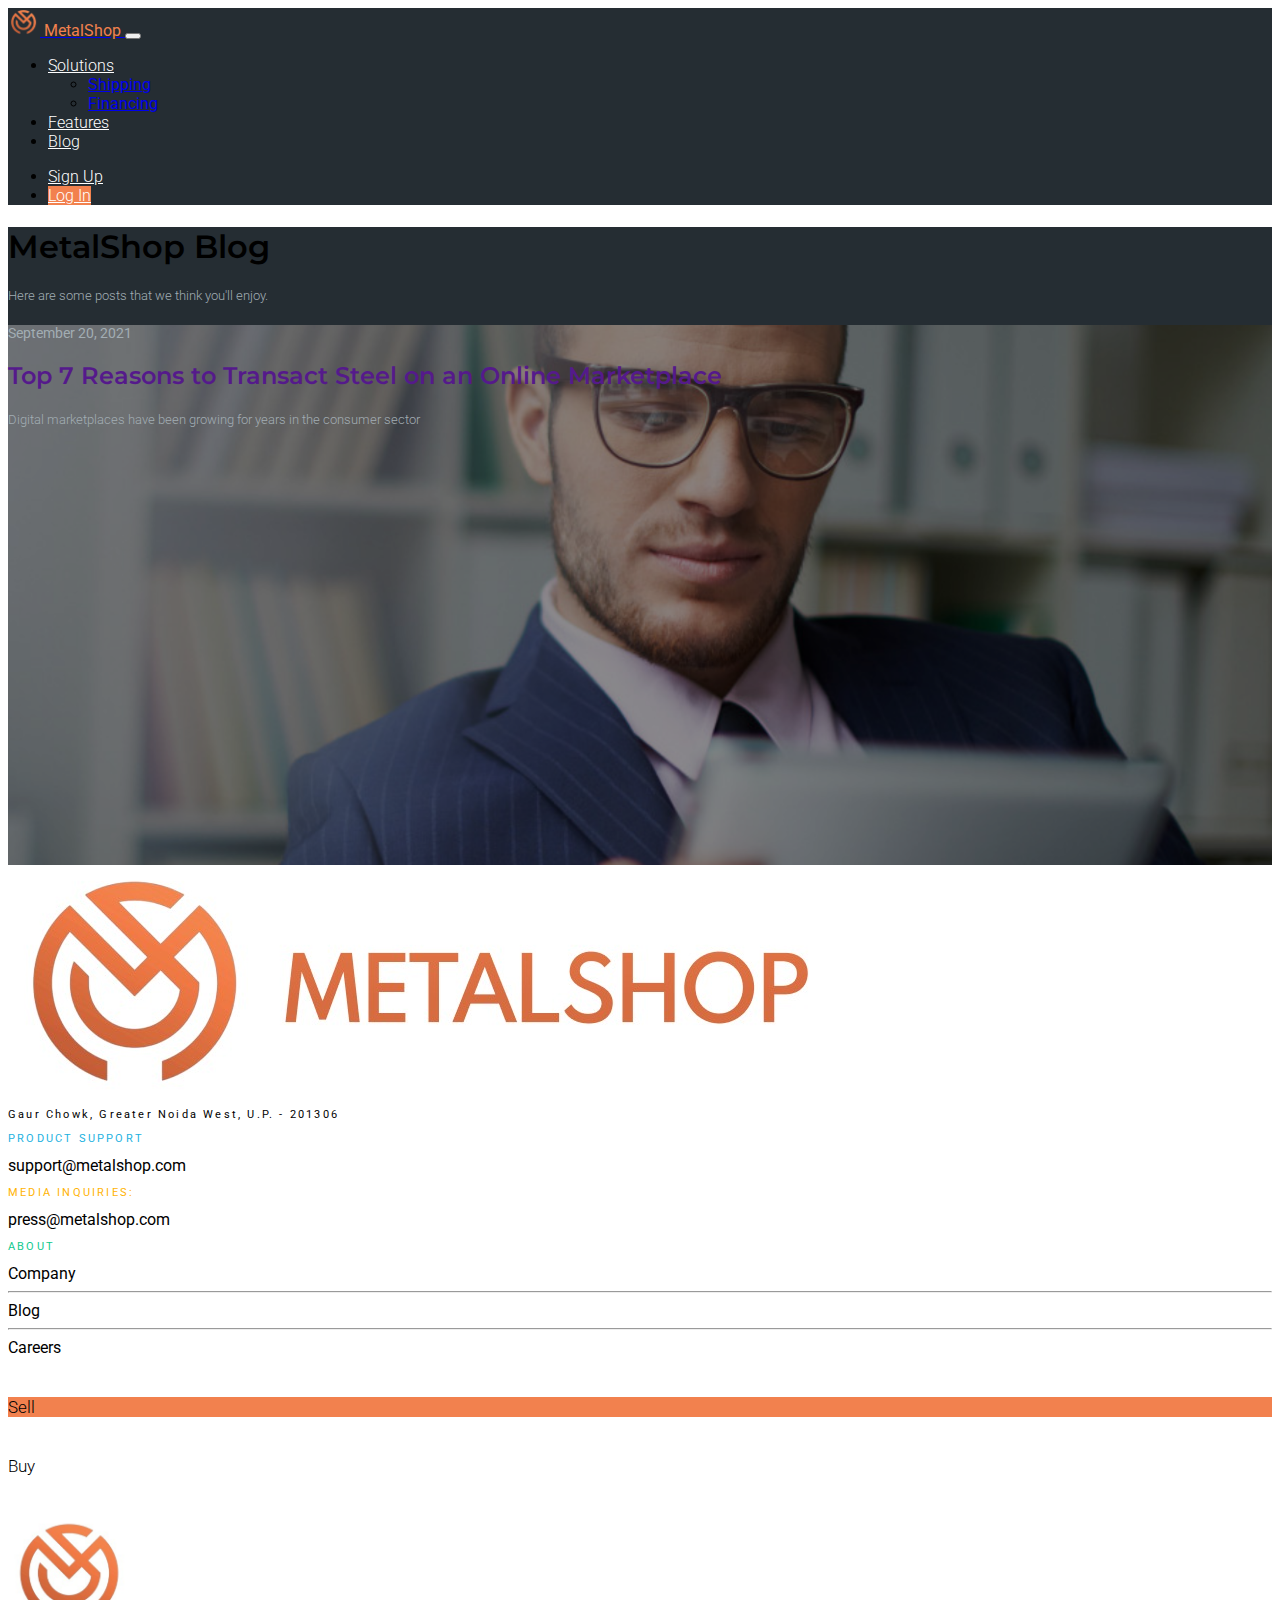
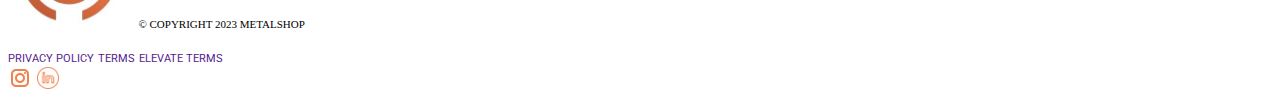
<file: blog.html>
<head>
    <meta charset="UTF-8">
    <meta http-equiv="X-UA-Compatible" content="IE=edge">
    <meta name="viewport" content="width=device-width, initial-scale=1.0">
    <title>MetalShop</title>
    <!-- FAVICON -->
    <link rel="shortcut icon" href="assets/favicon.png" sizes="96×96" type="image/png">
    <!-- CSS -->
    <link rel="stylesheet" href="style.css">
    <!-- BOOTSTRAP -->
    <link href="https://cdn.jsdelivr.net/npm/bootstrap@5.2.3/dist/css/bootstrap.min.css" rel="stylesheet" integrity="sha384-rbsA2VBKQhggwzxH7pPCaAqO46MgnOM80zW1RWuH61DGLwZJEdK2Kadq2F9CUG65" crossorigin="anonymous">
    <!-- GOOGLE FONTS  -->
    <link rel="preconnect" href="https://fonts.googleapis.com">
    <link rel="preconnect" href="https://fonts.gstatic.com" crossorigin>
    <link href="https://fonts.googleapis.com/css2?family=Montserrat:wght@100;200;300;400;500;600;700;800;900&family=Roboto:wght@100;300;400;500;700&display=swap" rel="stylesheet">
</head>

<body>
    <!--HOME_PAGE-->
    <div id="navbar" class="container-fluid px-lg-5 blog-nav">
        <nav class="navbar navbar-expand-lg mx-lg-5 mx-xl-5 pt-3">
            <div class="container-fluid">
                <a class="navbar-brand" href="index.html">
                    <!-- <img class="MetalShop" src="assets/company logo.jpeg" alt="company-logo"> -->
                    <img class="" src="assets/logo-removebg-preview.png" alt="">
                    <span>MetalShop</span>
                </a>
                <button class="navbar-toggler" type="button" data-bs-toggle="collapse" data-bs-target="#navbarSupportedContent" aria-controls="navbarSupportedContent" aria-expanded="false" aria-label="Toggle navigation">
            <span class="navbar-toggler-icon"></span>
          </button>
                <div class="collapse navbar-collapse" id="navbarSupportedContent">
                    <ul class="navbar-nav mx-auto mb-2 mb-lg-0 ml-auto">
                        <li class="nav-item dropdown align-self-center">
                            <a class="nav-link text-black" href="#" role="button" data-bs-toggle="dropdown" aria-expanded="false">Solutions<i class="px-2 fa-solid fa-angle-down"></i></a>
                            <ul class="dropdown-menu dropdown-menu-end dropdown-menu-start">
                                <li>
                                    <a class="dropdown-item text-black" href="shipping.html">Shipping</a>
                                </li>
                                <li>
                                    <a class="dropdown-item text-black" href="index.html">Financing</a>
                                </li>
                            </ul>
                        </li>
                        <li class="nav-item mx-2 align-self-center">
                            <a class="nav-link text-black" href="feature.html">Features</a>
                        </li>
                        <li class="nav-item mx-2 align-self-center">
                            <a class="nav-link text-black" href="blog.html">Blog</a>
                        </li>
                        <!-- <li class="nav-item mx-2 align-self-center">
                            <a class="nav-link text-black" href="servic.html">Marketplace</a>
                        </li> -->
                    </ul>
                    <ul class="navbar-nav mb-2 mb-lg-0">
                        <li class="nav-item signup">
                            <a class="nav-link text-black" href="index.html">Sign Up</a>
                        </li>
                        <li class="nav-item ms-2">
                            <a class="nav-link sell-btn btn px-3 text-white" href="index.html">Log In</a>
                        </li>
                    </ul>
                </div>
            </div>
        </nav>
    </div>
    <div class="blog-section pb-lg-5 pb-xl-5 pb-2">
        <div class="container text-center">
            <div class="py-lg-5 py-xl-5">
                <h1 class="text-white pt-5 pb-2">MetalShop Blog</h1>
                <h5 class="pb-lg-3 pb-4 pb-xl-3">Here are some posts that we think you'll enjoy.</h5>
            </div>
            <div class="card d-flex justify-content-end">
                <div class="">
                    <p>September 20, 2021</p>
                    <a href="">
                        <h2 class="text-white pb-3">Top 7 Reasons to Transact Steel on an Online Marketplace</h2>
                    </a>
                    <h5 class="pb-4">Digital marketplaces have been growing for years in the consumer sector</h5>
                </div>

            </div>
        </div>
    </div>
    <!-- FOOTER-SECTION -->
    <div class="container-fluid mt-4">
        <div class="row justify-content-center footer-section mb-5 mt-4">
            <div class="col-lg-3 text-center align-self-center align-items-center mt-3">
                <img class="w-50 mb-4" src="assets/company logo.jpeg" alt="">
                <p class="px-5">Gaur Chowk, Greater Noida West, U.P. - 201306</p>
            </div>
            <div class="col-lg-3 mt-3 text-center">
                <p class="footer-head">PRODUCT SUPPORT</p>
                <a class="" href="">support@metalshop.com</a>
                <p class="footer-head- mt-4">MEDIA INQUIRIES:</p>
                <a class="" href="">press@metalshop.com</a>
            </div>
            <div class="col-lg-3 mt-lg-3 mt-xl-3 mt-5 mb-3 footer-about">
                <p>ABOUT</p>
                <a href="">Company</a>
                <hr>
                <a href="">Blog</a>
                <hr>
                <a href="">Careers</a>
            </div>
            <div class="col-lg-3 mt-3 text-center">
                <a class="btn btn-padding footer-btn" href="">
                    <h6 class="mb-0  px-4 sell-btn btn text-white">Sell</h6>
                </a>
                <a class="btn btn-padding footer-btn" href="">
                    <h6 class="mb-0 px-4 btn btn-dark text-white">Buy</h6>
                </a>
            </div>
        </div>
    </div>

    <div class="container-fluid mb-2">
        <div class="row justify-content-center footer">
            <div class="col-lg-4 text-center">
                <img class="footer-logo" src="assets/logo.jpeg" alt="">
                <span>© COPYRIGHT 2023 METALSHOP</span>
                <p></p>
            </div>
            <div class="col-lg-4 text-center">
                <a href="">PRIVACY POLICY</a>
                <a class="px-2" href="">TERMS</a>
                <a href="">ELEVATE TERMS</a>
            </div>
            <div class="col-lg-4 text-center footer-icons">
                <a href=""><img src="assets/instagram.svg" alt="instagram-icon"></a>
                <a href=""><img class="linkedin" src="assets/linkedin.png" alt="linkedin-icon"></a>

            </div>
        </div>
    </div>
    <!-- APP.JS -->
    <script src="app.js "></script>
    <!-- BOOTSTRAP -->
    <script src="https://cdn.jsdelivr.net/npm/bootstrap@5.2.3/dist/js/bootstrap.bundle.min.js " integrity="sha384-kenU1KFdBIe4zVF0s0G1M5b4hcpxyD9F7jL+jjXkk+Q2h455rYXK/7HAuoJl+0I4 " crossorigin="anonymous "></script>
</body>

</html>
</file>
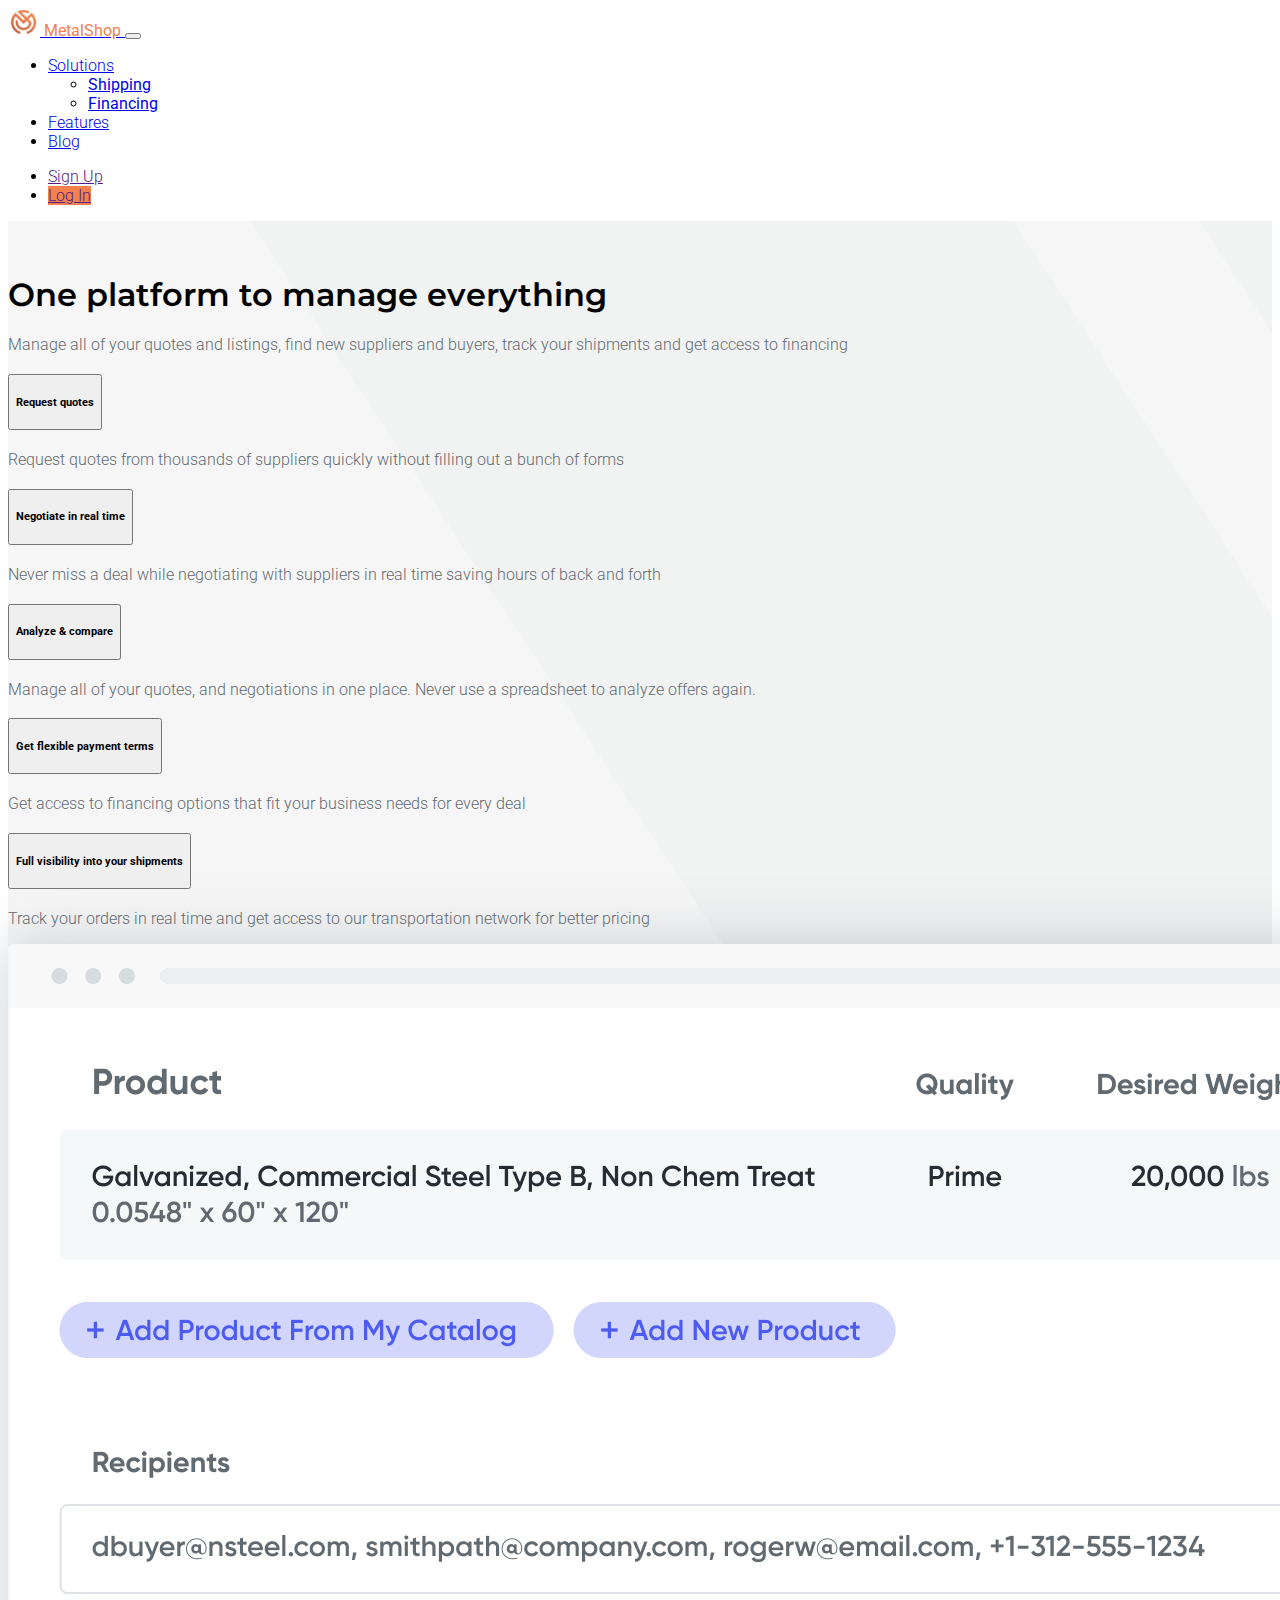
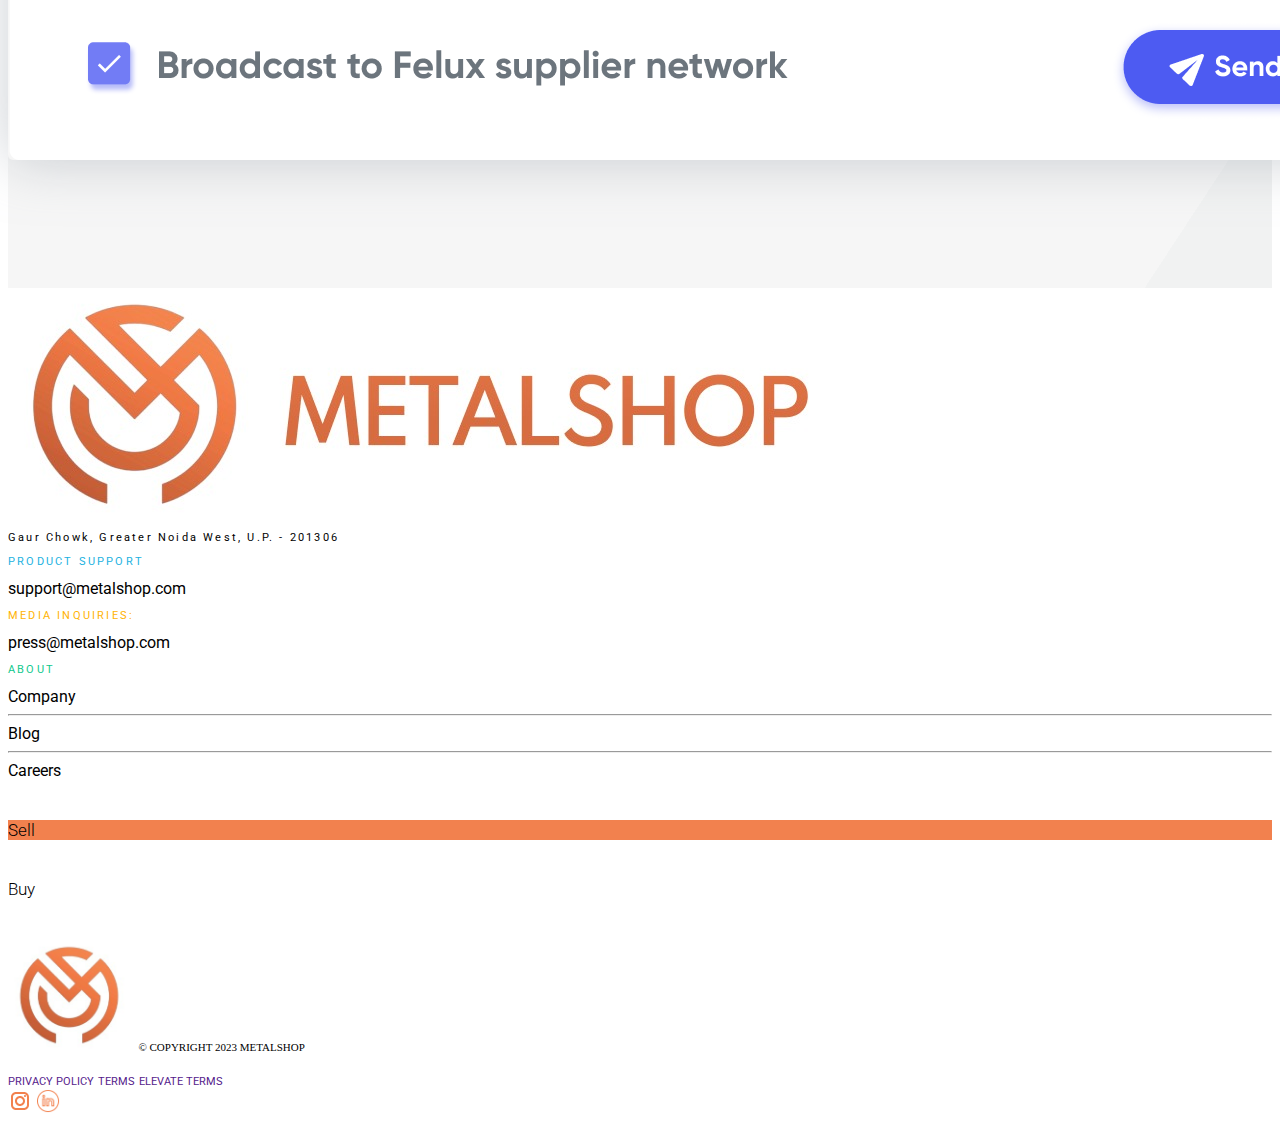
<file: features.html>
<head>
    <meta charset="UTF-8">
    <meta http-equiv="X-UA-Compatible" content="IE=edge">
    <meta name="viewport" content="width=device-width, initial-scale=1.0">
    <title>MetalShop</title>
    <!-- FAVICON -->
    <link rel="shortcut icon" href="assets/favicon.png" sizes="96×96" type="image/png">
    <!-- CSS -->
    <link rel="stylesheet" href="style.css">
    <!-- BOOTSTRAP -->
    <link href="https://cdn.jsdelivr.net/npm/bootstrap@5.2.3/dist/css/bootstrap.min.css" rel="stylesheet" integrity="sha384-rbsA2VBKQhggwzxH7pPCaAqO46MgnOM80zW1RWuH61DGLwZJEdK2Kadq2F9CUG65" crossorigin="anonymous">
    <!-- GOOGLE FONTS  -->
    <link rel="preconnect" href="https://fonts.googleapis.com">
    <link rel="preconnect" href="https://fonts.gstatic.com" crossorigin>
    <link href="https://fonts.googleapis.com/css2?family=Montserrat:wght@100;200;300;400;500;600;700;800;900&family=Roboto:wght@100;300;400;500;700&display=swap" rel="stylesheet">
</head>

<body>
    <!--HOME_PAGE-->
    <div id="navbar" class="container-fluid px-lg-5">
        <nav class="navbar navbar-expand-lg mx-lg-5 mx-xl-5 pt-3">
            <div class="container-fluid">
                <a class="navbar-brand" href="index.html">
                    <!-- <img class="MetalShop" src="assets/company logo.jpeg" alt="company-logo"> -->
                    <img class="" src="assets/logo.jpeg" alt="">
                    <span>MetalShop</span>
                </a>
                <button class="navbar-toggler" type="button" data-bs-toggle="collapse" data-bs-target="#navbarSupportedContent" aria-controls="navbarSupportedContent" aria-expanded="false" aria-label="Toggle navigation">
            <span class="navbar-toggler-icon"></span>
          </button>
                <div class="collapse navbar-collapse" id="navbarSupportedContent">
                    <ul class="navbar-nav mx-auto mb-2 mb-lg-0 ml-auto">
                        <li class="nav-item dropdown align-self-center">
                            <a class="nav-link text-black" href="#" role="button" data-bs-toggle="dropdown" aria-expanded="false">Solutions<i class="px-2 fa-solid fa-angle-down"></i></a>
                            <ul class="dropdown-menu dropdown-menu-end dropdown-menu-start">
                                <li>
                                    <a class="dropdown-item text-black" href="shipping.html">Shipping</a>
                                </li>
                                <li>
                                    <a class="dropdown-item text-black" href="index.html">Financing</a>
                                </li>
                            </ul>
                        </li>
                        <li class="nav-item mx-2 align-self-center">
                            <a class="nav-link text-black" href="features.html">Features</a>
                        </li>
                        <li class="nav-item mx-2 align-self-center">
                            <a class="nav-link text-black" href="blog.html">Blog</a>
                        </li>
                        <!-- <li class="nav-item mx-2 align-self-center">
                            <a class="nav-link text-black" href="service.html">Marketplace</a>
                        </li> -->
                    </ul>
                    <ul class="navbar-nav mb-2 mb-lg-0">
                        <li class="nav-item signup">
                            <a class="nav-link text-black" href="">Sign Up</a>
                        </li>
                        <li class="nav-item ms-2">
                            <a class="nav-link sell-btn btn px-3 text-white" href="">Log In</a>
                        </li>
                    </ul>
                </div>
            </div>
        </nav>
    </div>
    <!-- PLATFORM-SS-SECTION -->
    <section class="data-switch">
        <div class="container">
            <div class="data-switch-heading text-center row justify-content-center">
                <h1 class="mb-4">One platform to manage everything
                </h1>
                <p class="col-lg-7 col-xl-7">Manage all of your quotes and listings, find new suppliers and buyers, track your shipments and get access to financing</p>
            </div>
            <div class="row switcher justify-content-end mt-5">
                <div class="col-12 col-lg-4">
                    <div class="accordion" id="accordionExample">
                        <div class="accordion-item" onclick="one()">
                            <h2 class="accordion-header" id="headingOne">
                                <button class="accordion-button" type="button" data-bs-toggle="collapse" data-bs-target="#collapseOne" aria-expanded="true" aria-controls="collapseOne" onclick="myFunction()">
                          <h5>Request quotes</h5>
                        </button>
                            </h2>
                            <div id="collapseOne" class="accordion-collapse collapse show" aria-labelledby="headingOne" data-bs-parent="#accordionExample">
                                <div class="accordion-body">
                                    <p>Request quotes from thousands of suppliers quickly without filling out a bunch of forms</p>
                                </div>
                            </div>
                        </div>
                        <div class="accordion-item" onclick="two()">
                            <h2 class="accordion-header" id="headingTwo">
                                <button class="accordion-button collapsed" type="button" data-bs-toggle="collapse" data-bs-target="#collapseTwo" aria-expanded="false" aria-controls="collapseTwo">
                          <h5>Negotiate in real time</h5>
                        </button>
                            </h2>
                            <div id="collapseTwo" class="accordion-collapse collapse" aria-labelledby="headingTwo" data-bs-parent="#accordionExample">
                                <div class="accordion-body">
                                    <p>Never miss a deal while negotiating with suppliers in real time saving hours of back and forth</p>
                                </div>
                            </div>
                        </div>
                        <div class="accordion-item" onclick="three()">
                            <h2 class="accordion-header" id="headingThree">
                                <button class="accordion-button collapsed" type="button" data-bs-toggle="collapse" data-bs-target="#collapseThree" aria-expanded="false" aria-controls="collapseThree">
                         <h5>Analyze & compare</h5>
                        </button>
                            </h2>
                            <div id="collapseThree" class="accordion-collapse collapse" aria-labelledby="headingThree" data-bs-parent="#accordionExample">
                                <div class="accordion-body">
                                    <p>Manage all of your quotes, and negotiations in one place. Never use a spreadsheet to analyze offers again.</p>
                                </div>
                            </div>
                        </div>
                        <div class="accordion-item" onclick="four()">
                            <h2 class="accordion-header" id="headingFour">
                                <button class="accordion-button collapsed" type="button" data-bs-toggle="collapse" data-bs-target="#collapseFour" aria-expanded="false" aria-controls="collapseFour">
                         <h5>Get flexible payment terms</h5>
                        </button>
                            </h2>
                            <div id="collapseFour" class="accordion-collapse collapse" aria-labelledby="headingFour" data-bs-parent="#accordionExample">
                                <div class="accordion-body">
                                    <p>Get access to financing options that fit your business needs for every deal</p>
                                </div>
                            </div>
                        </div>
                        <div class="accordion-item" onclick="five()">
                            <h2 class="accordion-header" id="headingFive">
                                <button class="accordion-button collapsed" type="button" data-bs-toggle="collapse" data-bs-target="#collapseFive" aria-expanded="false" aria-controls="collapseFive">
                         <h5>Full visibility into your shipments</h5>
                        </button>
                            </h2>
                            <div id="collapseFive" class="accordion-collapse collapse" aria-labelledby="headingFive" data-bs-parent="#accordionExample">
                                <div class="accordion-body">
                                    <p>Track your orders in real time and get access to our transportation network for better pricing</p>
                                </div>
                            </div>
                        </div>
                    </div>
                </div>
                <div class="col-12 col-lg-8">
                    <div class="col-img">
                        <img id="feature-image" class="w-100" src="assets/feature-one.png" alt="">
                    </div>
                </div>
            </div>
        </div>
    </section>
    <!-- FOOTER-SECTION -->
    <div class="container-fluid mt-4">
        <div class="row justify-content-center footer-section mb-5 mt-4">
            <div class="col-lg-3 text-center align-self-center align-items-center mt-3">
                <img class="w-50 mb-4" src="assets/company logo.jpeg" alt="">
                <p class="px-5">Gaur Chowk, Greater Noida West, U.P. - 201306</p>
            </div>
            <div class="col-lg-3 mt-3 text-center">
                <p class="footer-head">PRODUCT SUPPORT</p>
                <a class="" href="">support@metalshop.com</a>
                <p class="footer-head- mt-4">MEDIA INQUIRIES:</p>
                <a class="" href="">press@metalshop.com</a>
            </div>
            <div class="col-lg-3 mt-lg-3 mt-xl-3 mt-5 mb-3 footer-about">
                <p>ABOUT</p>
                <a href="">Company</a>
                <hr>
                <a href="">Blog</a>
                <hr>
                <a href="">Careers</a>
            </div>
            <div class="col-lg-3 mt-3 text-center">
                <a class="btn btn-padding footer-btn" href="">
                    <h6 class="mb-0  px-4 sell-btn btn text-white">Sell</h6>
                </a>
                <a class="btn btn-padding footer-btn" href="">
                    <h6 class="mb-0 px-4 btn btn-dark text-white">Buy</h6>
                </a>
            </div>
        </div>
    </div>

    <div class="container-fluid mb-2">
        <div class="row justify-content-center footer">
            <div class="col-lg-4 text-center">
                <img class="footer-logo" src="assets/logo.jpeg" alt="">
                <span>© COPYRIGHT 2023 METALSHOP</span>
                <p></p>
            </div>
            <div class="col-lg-4 text-center">
                <a href="">PRIVACY POLICY</a>
                <a class="px-2" href="">TERMS</a>
                <a href="">ELEVATE TERMS</a>
            </div>
            <div class="col-lg-4 text-center footer-icons">
                <a href=""><img src="assets/instagram.svg" alt="instagram-icon"></a>
                <a href=""><img class="linkedin" src="assets/linkedin.png" alt="linkedin-icon"></a>

            </div>
        </div>
    </div>
    <!-- APP.JS -->
    <script src="app.js "></script>
    <!-- BOOTSTRAP -->
    <script src="https://cdn.jsdelivr.net/npm/bootstrap@5.2.3/dist/js/bootstrap.bundle.min.js " integrity="sha384-kenU1KFdBIe4zVF0s0G1M5b4hcpxyD9F7jL+jjXkk+Q2h455rYXK/7HAuoJl+0I4 " crossorigin="anonymous "></script>
</body>

</html>
</file>
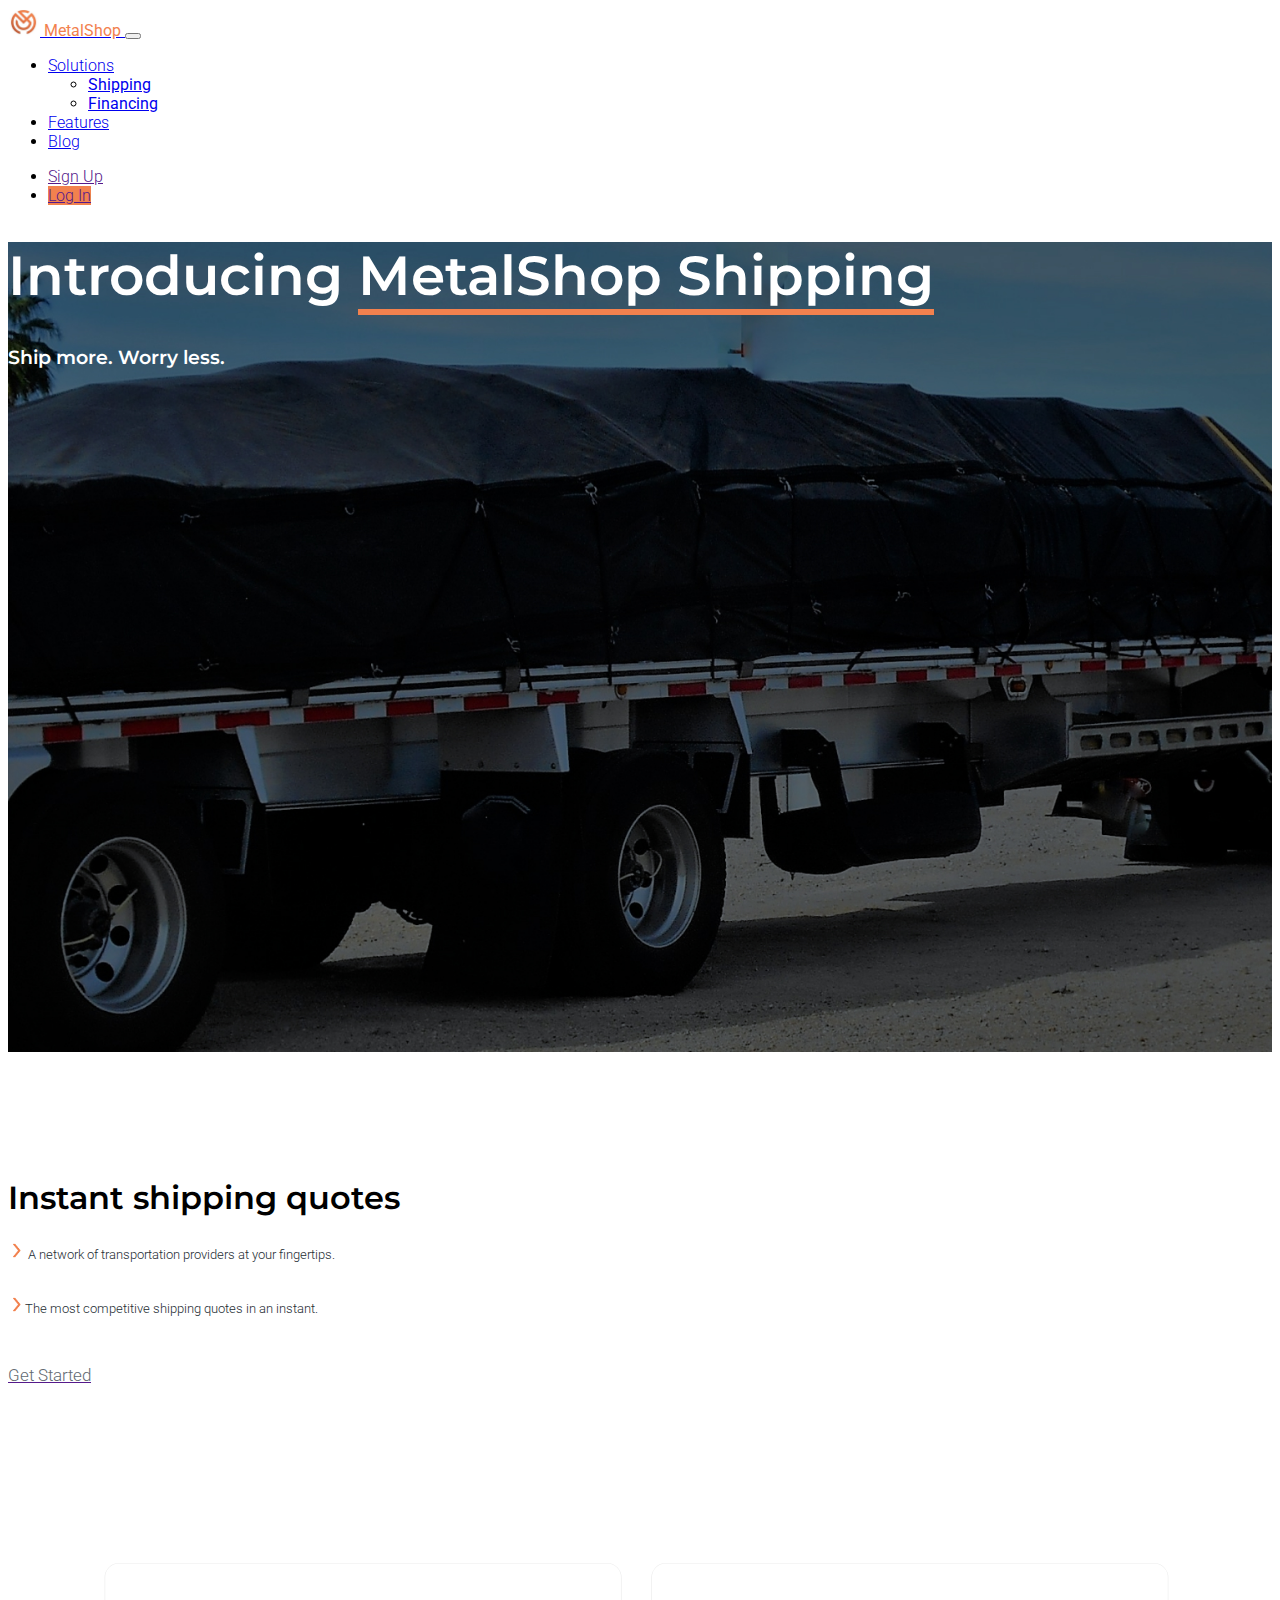
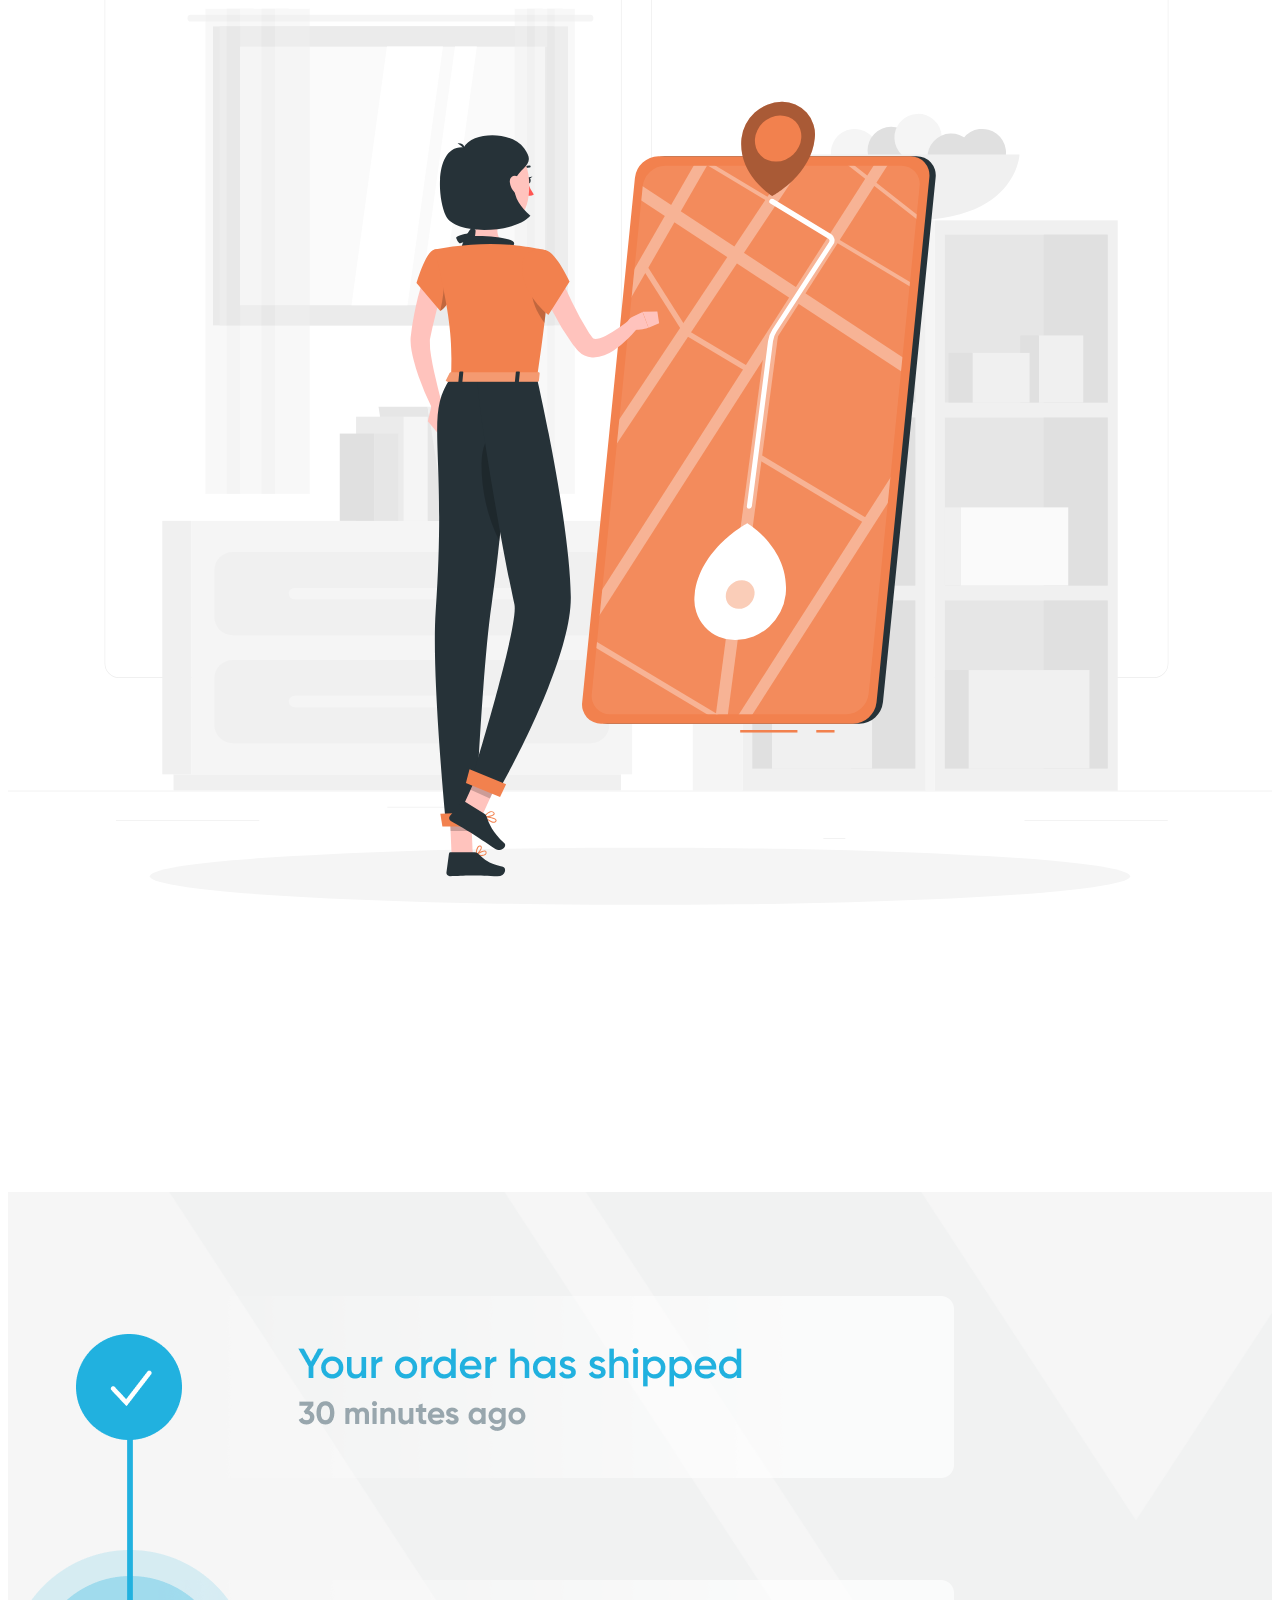
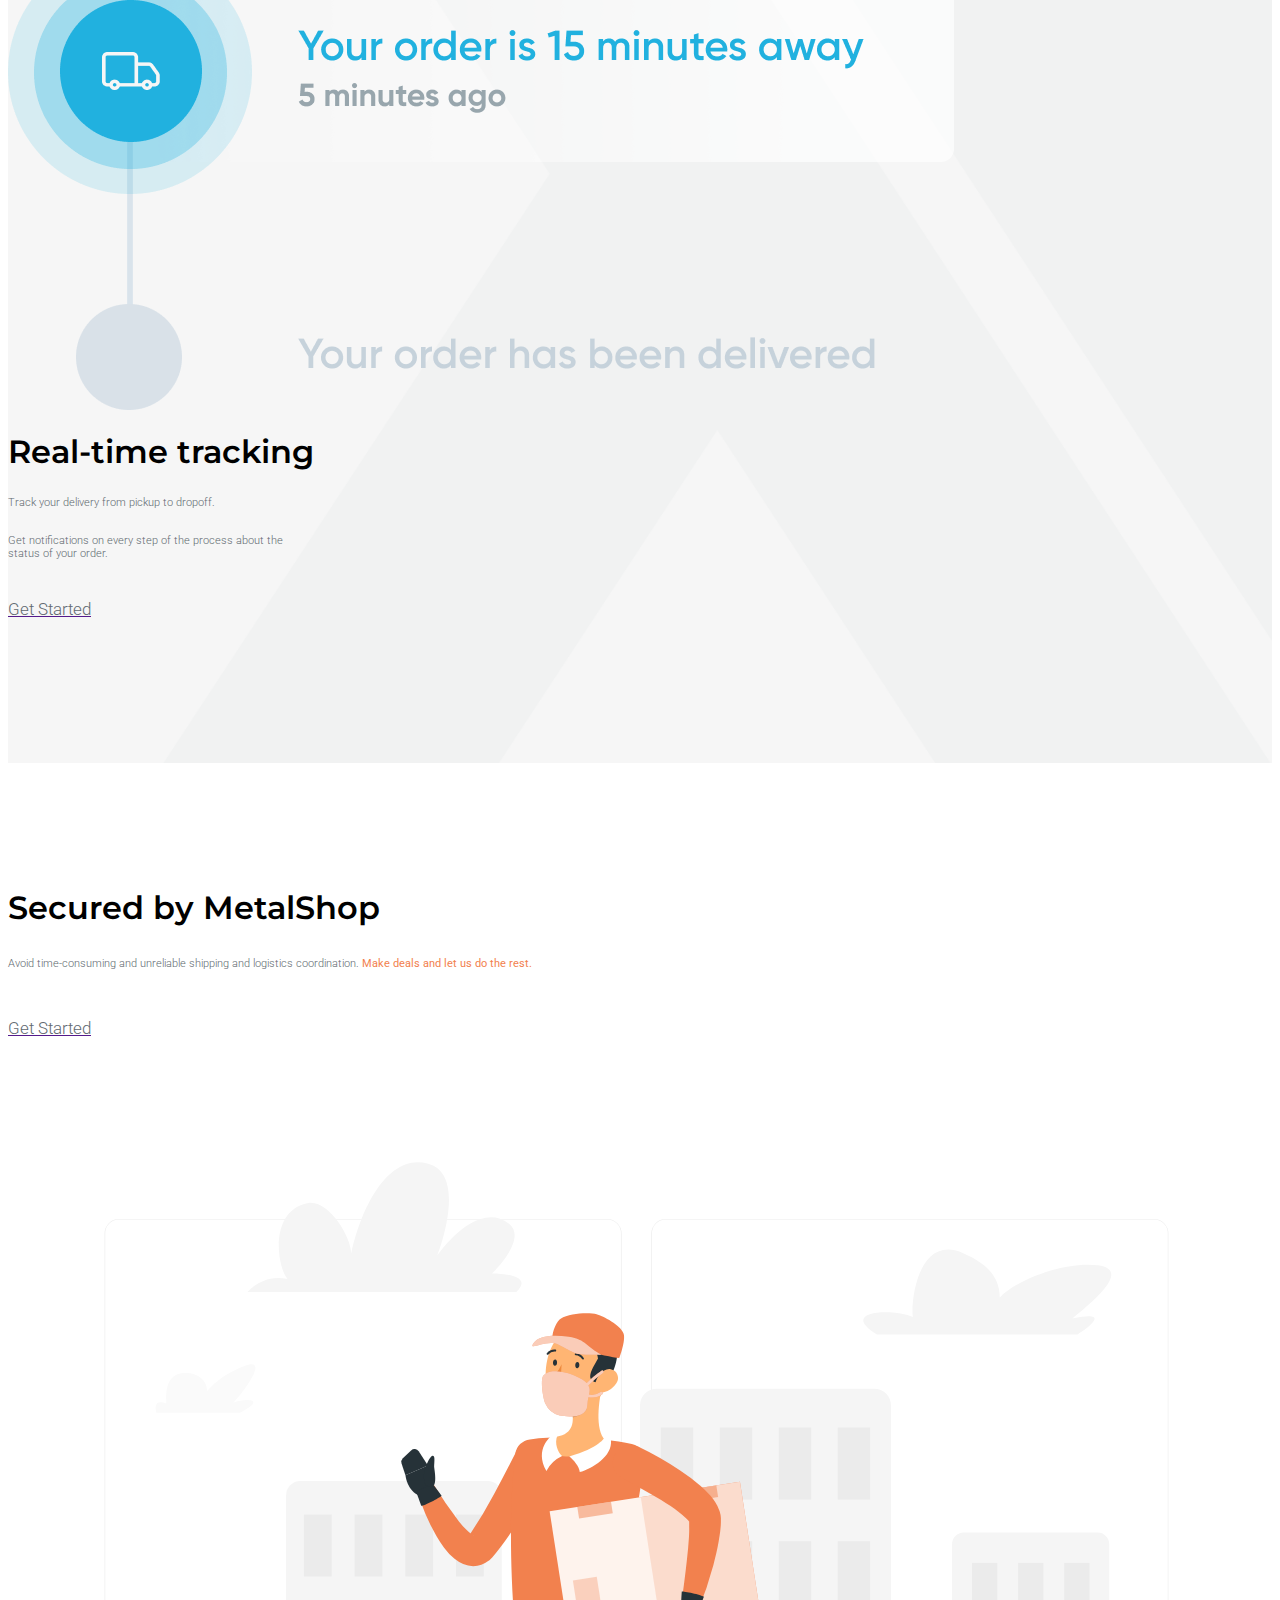
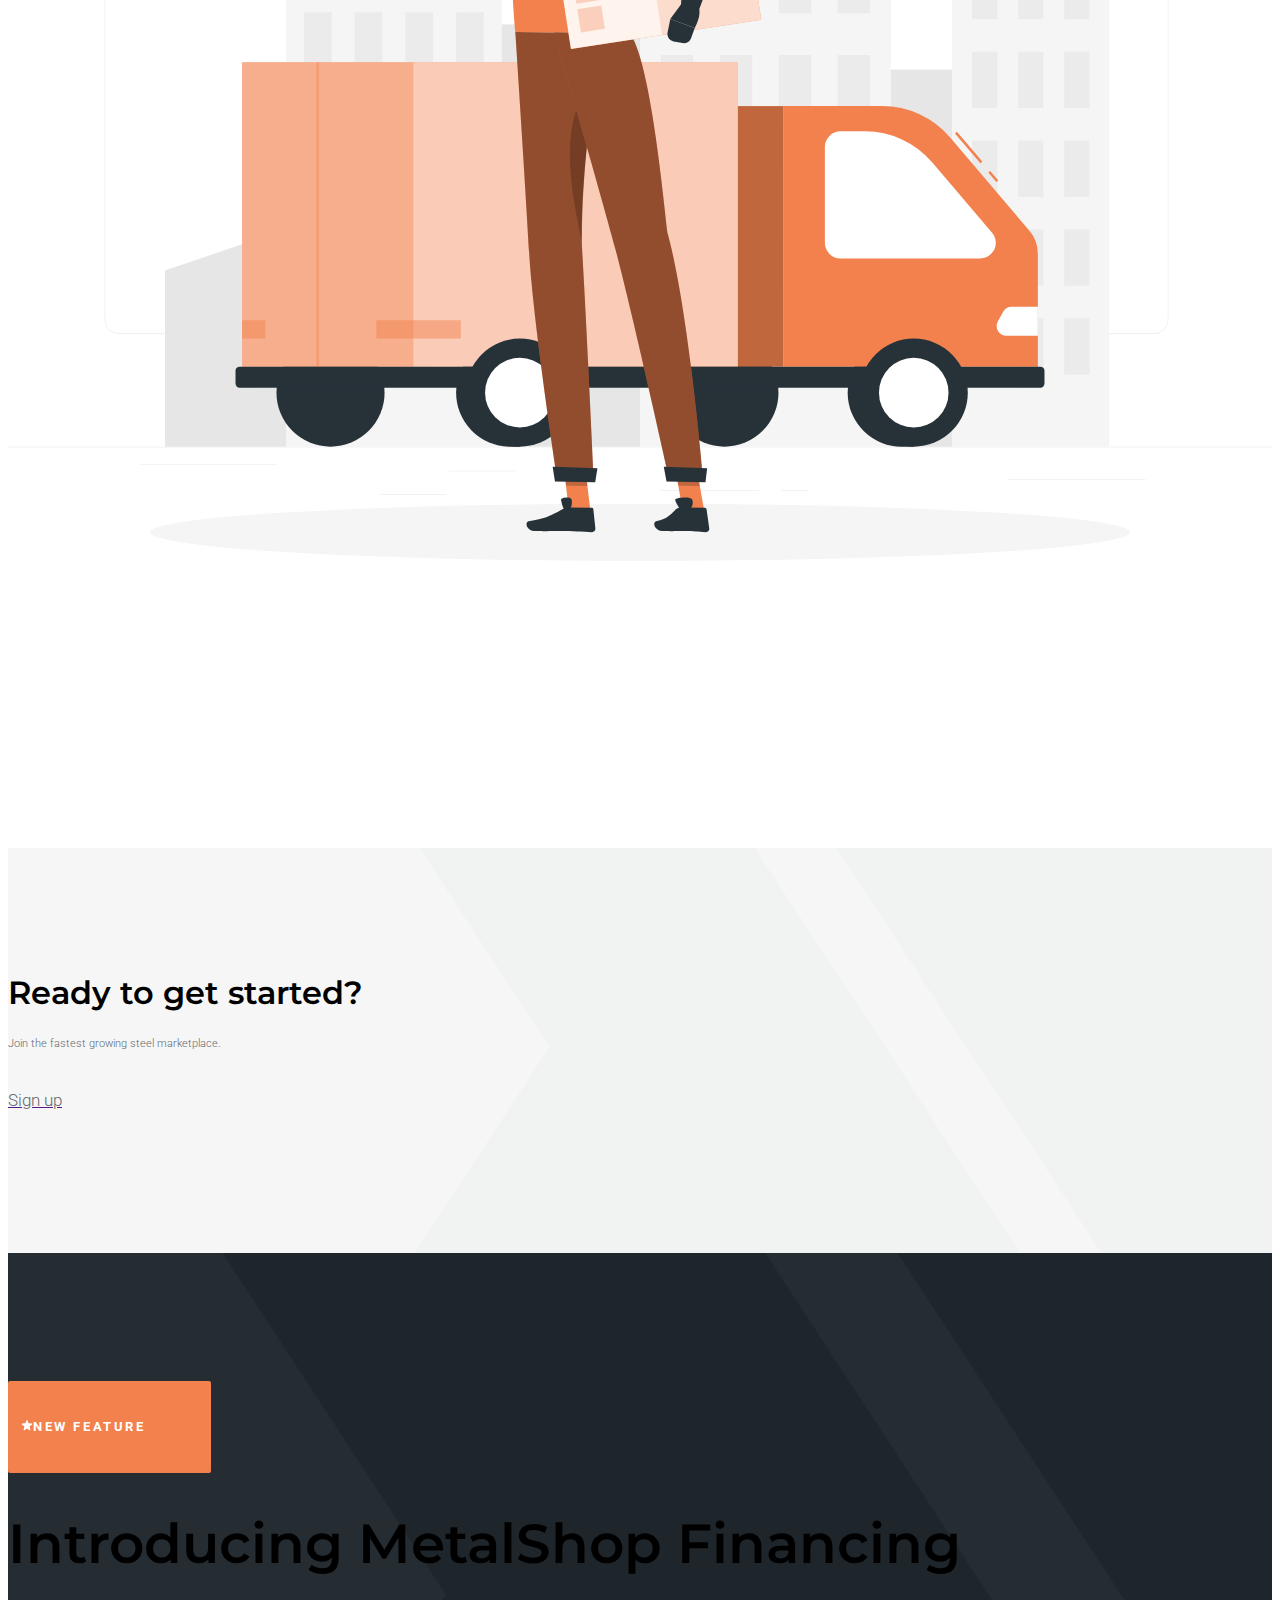
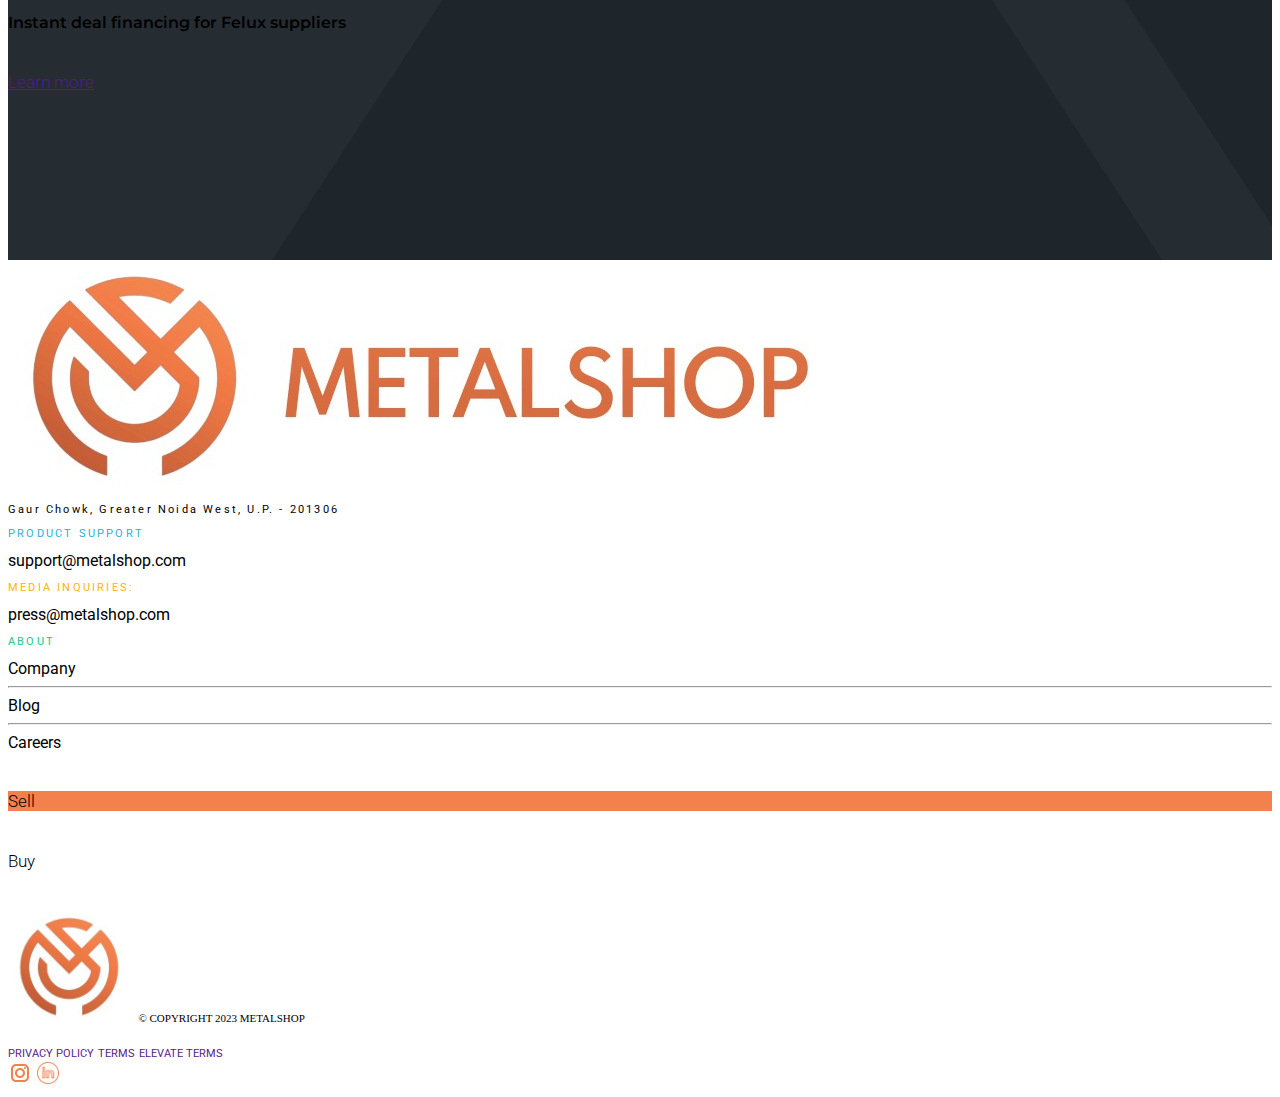
<file: shipping.html>
<head>
    <meta charset="UTF-8">
    <meta http-equiv="X-UA-Compatible" content="IE=edge">
    <meta name="viewport" content="width=device-width, initial-scale=1.0">
    <title>MetalShop</title>
    <!-- FAVICON -->
    <link rel="shortcut icon" href="assets/favicon.png" sizes="96×96" type="image/png">
    <!-- CSS -->
    <link rel="stylesheet" href="style.css">
    <!-- BOOTSTRAP -->
    <link href="https://cdn.jsdelivr.net/npm/bootstrap@5.2.3/dist/css/bootstrap.min.css" rel="stylesheet" integrity="sha384-rbsA2VBKQhggwzxH7pPCaAqO46MgnOM80zW1RWuH61DGLwZJEdK2Kadq2F9CUG65" crossorigin="anonymous">
    <!-- GOOGLE FONTS  -->
    <link rel="preconnect" href="https://fonts.googleapis.com">
    <link rel="preconnect" href="https://fonts.gstatic.com" crossorigin>
    <link href="https://fonts.googleapis.com/css2?family=Montserrat:wght@100;200;300;400;500;600;700;800;900&family=Roboto:wght@100;300;400;500;700&display=swap" rel="stylesheet">
</head>

<body>
    <!--HOME_PAGE-->
    <div id="navbar" class="container-fluid px-lg-5">
        <nav class="navbar navbar-expand-lg mx-lg-5 mx-xl-5 pt-3">
            <div class="container-fluid">
                <a class="navbar-brand" href="index.html">
                    <!-- <img class="MetalShop" src="assets/company logo.jpeg" alt="company-logo"> -->
                    <img class="" src="assets/logo.jpeg" alt="">
                    <span>MetalShop</span>
                </a>
                <button class="navbar-toggler" type="button" data-bs-toggle="collapse" data-bs-target="#navbarSupportedContent" aria-controls="navbarSupportedContent" aria-expanded="false" aria-label="Toggle navigation">
            <span class="navbar-toggler-icon"></span>
          </button>
                <div class="collapse navbar-collapse" id="navbarSupportedContent">
                    <ul class="navbar-nav mx-auto mb-2 mb-lg-0 ml-auto">
                        <li class="nav-item dropdown align-self-center">
                            <a class="nav-link text-black" href="#" role="button" data-bs-toggle="dropdown" aria-expanded="false">Solutions<i class="px-2 fa-solid fa-angle-down"></i></a>
                            <ul class="dropdown-menu dropdown-menu-end dropdown-menu-start">
                                <li>
                                    <a class="dropdown-item text-black" href="shipping.html">Shipping</a>
                                </li>
                                <li>
                                    <a class="dropdown-item text-black" href="index.html">Financing</a>
                                </li>
                            </ul>
                        </li>
                        <li class="nav-item mx-2 align-self-center">
                            <a class="nav-link text-black" href="features.html">Features</a>
                        </li>
                        <li class="nav-item mx-2 align-self-center">
                            <a class="nav-link text-black" href="blog.html">Blog</a>
                        </li>
                        <!-- <li class="nav-item mx-2 align-self-center">
                            <a class="nav-link text-black" href="service.html">Marketplace</a>
                        </li> -->
                    </ul>
                    <ul class="navbar-nav mb-2 mb-lg-0">
                        <li class="nav-item signup">
                            <a class="nav-link text-black" href="">Sign Up</a>
                        </li>
                        <li class="nav-item ms-2">
                            <a class="nav-link sell-btn btn px-3 text-white" href="">Log In</a>
                        </li>
                    </ul>
                </div>
            </div>
        </nav>
    </div>
    <!-- SHIPPING-HOME-SECTION -->
    <div class="shipping-home-section">
        <div class="container-fluid">
            <div class="row justify-content-center align-items-center">
                <div class="col-12 text-center">
                    <h1>Introducing <span>MetalShop Shipping</span></h1>
                    <h3 class="mt-4">Ship more. Worry less.</h3>
                </div>
            </div>
        </div>
    </div>
    <!-- SHIPPING-HOME-SECTION -->
    <div class="shipping-location box-padding">
        <div class="container">
            <div class="row align-items-center justify-content-evenly">
                <div class="col-lg-6">
                    <div>
                        <h1 class="mb-4">Instant shipping quotes</h1>
                        <h5 class="col-lg-8 col-xl-12"><img src="assets/icons8-chevron-right-30.png" alt=""> A network of transportation providers at your fingertips.</h5>
                        <h5 class="col-lg-8 col-xl-12 mt-3 mb-4"><img src="assets/icons8-chevron-right-30.png" alt="">The most competitive shipping quotes in an instant.</h5>
                        <a class="btn text-white sell-btn py-2 px-3" href="">
                            <h6 class="mb-0 text-white">Get Started</h6>
                        </a>
                    </div>

                </div>
                <div class="col-lg-6 shipping-img justify-content-lg-end justify-content-xl-end d-flex">
                    <img class="w-75" src="assets/Navigation-rafiki.svg" alt="">
                </div>
            </div>
        </div>
    </div>
    <!-- TRACKING-LOCATION -->
    <div class="tracking-location box-padding">
        <div class="container">
            <div class="row align-items-center justify-content-evenly">
                <div class="col-lg-6">
                    <img class="w-75" src="assets/tracking-shipping.png" alt="">
                </div>
                <div class="col-lg-6 text-lg-end text-xl-end align-self-center tracking-detail">
                    <div class="me-lg-5 me-xl-5">
                        <h1 class="mb-4">Real-time tracking</h1>
                        <h6>Track your delivery from pickup to dropoff.</h6>
                        <h6 class="mb-5">Get notifications on every step of the process about the <br> status of your order.</h6>
                        <a class="btn text-white sell-btn py-2 px-3" href="">
                            <h6 class="mb-0 text-white">Get Started</h6>
                        </a>
                    </div>
                </div>
            </div>
        </div>
    </div>
    <!-- SECURITY-SECTION -->
    <div class="security-section container box-padding">
        <div class="">
            <div class="row align-items-center justify-content-evenly">
                <div class="col-lg-6">
                    <h1 class="mb-4">Secured by MetalShop</h1>
                    <h6 class="col-lg-8 col-xl-8 mb-5 col-12">Avoid time-consuming and unreliable shipping and logistics coordination. <span>Make deals and let us do the rest.</span> </h6>
                    <a class="btn text-white sell-btn py-2 px-3" href="">
                        <h6 class="mb-0 text-white">Get Started</h6>
                    </a>
                </div>
                <div class="col-lg-6 tracking-img justify-content-lg-end justify-content-xl-end d-flex">
                    <img class="w-75" src="assets/Coronavirus Delivery Preventions-rafiki.svg" alt="">
                </div>
            </div>
        </div>
    </div>
    <!-- GET-STARTED-SECTION -->
    <div class="getstarted-section text-center box-padding">
        <div class="container">
            <h1 class="mb-4">Ready to get started?</h1>
            <h6 class="mb-4">Join the fastest growing steel marketplace.</h6>
            <a class="btn text-white sell-btn py-2 px-3" href="">
                <h6 class="mb-0 text-white">Sign up</h6>
            </a>
        </div>
    </div>
    <!-- NEW-FEATURE-SECTION -->
    <div class="feature-section">
        <div class="container text-center">
            <div class="feature mb-4">
                <h6 class="mb-0"><img class="mb-1 me-1" src="assets/star-feature.svg" alt="">NEW FEATURE</h6>
            </div>
            <h1 class="mb-3 text-white">Introducing MetalShop Financing</h1>
            <h4 class="mb-5 text-white text-bold">Instant deal financing for Felux suppliers</h4>
            <a class="btn text-white sell-btn py-3 px-4" href="">
                <h6 class="mb-0 text-white">Learn more</h6>
            </a>
        </div>
    </div>
    <!-- FOOTER-SECTION -->
    <div class="container-fluid mt-4">
        <div class="row justify-content-center footer-section mb-5 mt-4">
            <div class="col-lg-3 text-center align-self-center align-items-center mt-3">
                <img class="w-50 mb-4" src="assets/company logo.jpeg" alt="">
                <p class="px-5">Gaur Chowk, Greater Noida West, U.P. - 201306</p>
            </div>
            <div class="col-lg-3 mt-3 text-center">
                <p class="footer-head">PRODUCT SUPPORT</p>
                <a class="" href="">support@metalshop.com</a>
                <p class="footer-head- mt-4">MEDIA INQUIRIES:</p>
                <a class="" href="">press@metalshop.com</a>
            </div>
            <div class="col-lg-3 mt-lg-3 mt-xl-3 mt-5 mb-3 footer-about">
                <p>ABOUT</p>
                <a href="">Company</a>
                <hr>
                <a href="">Blog</a>
                <hr>
                <a href="">Careers</a>
            </div>
            <div class="col-lg-3 mt-3 text-center">
                <a class="btn btn-padding footer-btn" href="">
                    <h6 class="mb-0  px-4 sell-btn btn text-white">Sell</h6>
                </a>
                <a class="btn btn-padding footer-btn" href="">
                    <h6 class="mb-0 px-4 btn btn-dark text-white">Buy</h6>
                </a>
            </div>
        </div>
    </div>

    <div class="container-fluid mb-2">
        <div class="row justify-content-center footer">
            <div class="col-lg-4 text-center">
                <img class="footer-logo" src="assets/logo.jpeg" alt="">
                <span>© COPYRIGHT 2023 METALSHOP</span>
                <p></p>
            </div>
            <div class="col-lg-4 text-center">
                <a href="">PRIVACY POLICY</a>
                <a class="px-2" href="">TERMS</a>
                <a href="">ELEVATE TERMS</a>
            </div>
            <div class="col-lg-4 text-center footer-icons">
                <a href=""><img src="assets/instagram.svg" alt="instagram-icon"></a>
                <a href=""><img class="linkedin" src="assets/linkedin.png" alt="linkedin-icon"></a>

            </div>
        </div>
    </div>
    <!-- APP.JS -->
    <script src="app.js "></script>
    <!-- BOOTSTRAP -->
    <script src="https://cdn.jsdelivr.net/npm/bootstrap@5.2.3/dist/js/bootstrap.bundle.min.js " integrity="sha384-kenU1KFdBIe4zVF0s0G1M5b4hcpxyD9F7jL+jjXkk+Q2h455rYXK/7HAuoJl+0I4 " crossorigin="anonymous "></script>
</body>

</html>
</file>
<file: style.css>
/* HOME_PAGE */

.navbar-brand img {
    width: 32px;
}

.navbar-brand span {
    color: #f2814e;
}

.nav-link {
    font-weight: 300 !important;
}

.nav-link:hover {
    color: #f2814e !important;
}

.sell-btn {
    background-color: #f2814e !important;
}

.sell-btn:hover {
    background-color: #572b19 !important;
}

.buy-btn {
    background-color: white !important;
}

.buy-btn:hover {
    background-color: rgb(29, 26, 26) !important;
    color: whitesmoke !important;
}

nav,
h5,
h6,
p,
.card a,
a {
    font-family: 'Roboto', sans-serif !important;
}

h1,
h2,
h3,
h4 {
    font-family: 'Montserrat', sans-serif;
    font-weight: 600 !important;
}

.hero-section p {
    font-size: 13px;
    letter-spacing: .2em;
}

.hero-section h5 {
    font-weight: 400;
}

.btn h6 {
    font-size: 17px !important;
}

.btn-padding {
    padding-top: 0.75rem !important;
    padding-bottom: 0.75rem !important;
}

.hero-section {
    height: 80vh;
    display: flex;
    align-items: center;
}


/* BACKGROUND-VIDEO-START */

.bg-video {
    position: absolute;
    z-index: -1;
    width: auto;
    height: 90vh !important;
    object-fit: cover;
}

.home-page {
    position: relative;
    object-fit: cover;
    height: 90vh;
    width: 100%;
    align-items: center !important;
}


/* BANNER-SECTION */

.banner-section h5,
.banner-section p {
    color: #8e9296;
}

.tick {
    width: 25px;
}

.banner-section span {
    color: #f2814e;
}

.banner {
    object-fit: fill;
}


/* CARD-SECTION */

.card-section,
.banner-section,
.logo-section,
.carousel-section,
.map-section {
    margin-top: 6.5rem;
    margin-bottom: 8rem;
}

.card-section .card {
    width: 310px;
    padding: 30px;
    margin: 10px;
    border-color: white !important;
}

.card img {
    width: 55px;
    padding: 12px;
    border-radius: 5px;
}

.card-section .card a {
    opacity: 0;
    font-size: 17px;
}

.card:hover a {
    opacity: 1;
}

.proc,
.mana {
    background-color: #ccecf7;
}

.log {
    background-color: #dcdffb;
}

.fin {
    background-color: #f5ceda;
}

.sea {
    background-color: #ebc4f7;
}

.ques {
    background-color: #ffeec8;
}

.card h3 {
    font-size: 28px !important;
}

.card h6 {
    color: #8e9296;
}

.card-section .card:hover {
    transition: all 0.2s ease-in-out;
    -moz-box-shadow: 7px 14px 19px 11px rgba(199, 197, 197, 0.4);
    -webkit-box-shadow: 7px 14px 19px 11px rgba(199, 197, 197, 0.4);
    box-shadow: 7px 14px 19px 11px rgba(199, 197, 197, 0.4);
}


/* LOGO-SECTION */

.logo-section img {
    width: 110px;
    height: 70px;
    object-fit: contain;
}

.logo-section .card {
    width: 150px;
    display: flex;
    justify-content: center;
}

.box {
    margin: 12px 20px;
    width: 200px;
    height: 120px;
    background-color: #fff;
    border-radius: 5px;
    padding: 15px;
    box-shadow: 0 0 40px rgb(126 126 126 / 15%);
    display: flex;
    align-items: center;
    justify-content: center;
}

.box:hover {
    transform: scale(1.08);
    transition: ease-in-out;
    transition-duration: 500ms;
}


/* CAROUSEL-SECTION */

.carousel-section p {
    color: rgb(168, 179, 184);
    letter-spacing: .2em;
}

.carousel-section h5 {
    color: rgb(98, 106, 113);
}

.carousel-section a {
    text-decoration: none;
    color: #f2814e;
}

.footer-section p {
    letter-spacing: 0.2em;
    font-size: 11px;
}

.footer-head {
    color: rgb(33, 177, 223);
}

.footer-section a {
    text-decoration: none;
    color: black;
}

.footer-head- {
    color: rgb(255, 179, 2);
}

.footer-about p {
    color: rgb(14, 200, 140);
}

.footer-about a:hover {
    color: rgb(14, 200, 140);
}

.footer-logo {
    width: 10%;
}

.footer span,
.footer a {
    font-size: 11px;
    text-decoration: none;
}

.linkedin {
    width: 24px;
}

@media only screen and (max-width:576px) {
    /* .perks {
        margin-left: 3rem;
    } */
    .box {
        width: 120px;
    }
    .box img {
        width: 80px;
    }
    .carousel-section .col-lg-5 {
        text-align: center;
        margin-bottom: 5rem;
    }
    .map-detail-section {
        text-align: center;
        margin-top: 2.5rem !important;
    }
    .navbar-brand {
        width: 150px;
    }
    .navbar-brand img {
        width: 25%;
    }
    .footer-icons {
        margin-top: 1rem !important;
        margin-bottom: 1rem
    }
    .footer-about {
        text-align: center;
        margin-top: 2rem !important;
    }
}

@media (max-aspect-ratio:16/9) {
    .bg-video {
        width: auto;
        height: 100%;
        object-fit: cover;
    }
}

@media only screen and (max-width:576px) {
    .bg-video {
        object-fit: cover;
        width: 100vw;
    }
    * {
        overflow-x: hidden;
    }
    .logistics {
        display: flex;
        flex-flow: column-reverse;
    }
    .logistics-detail {
        margin-top: 5rem !important;
    }
    .signup {
        margin: auto;
    }
}

@media (min-aspect-ratio:16/9) {
    .bg-video {
        width: 100%;
        height: auto;
        object-fit: cover;
    }
}

.logos-row {
    flex-wrap: wrap;
    margin-bottom: 40px;
}


/* EXPERIMENT-START */

.data-switch {
    padding-top: 2rem;
    padding-bottom: 8rem;
    background-image: url(./assets/One-platform\ background.png);
}

.data-switch p {
    color: rgb(98, 106, 113);
    font-weight: 300;
}

.option-list {
    list-style: none;
}

.options:hover {
    cursor: pointer;
}

.col-img {
    box-shadow: 0 0 55px rgb(154 161 171 / 50%);
    border-radius: 5px;
    overflow: hidden;
    width: -moz-fit-content;
    width: fit-content;
}

.shipping-home-section .row {
    height: 90vh;
}

.shipping-home-section h1 {
    font-size: 55px;
}

.shipping-home-section h1 span {
    border-bottom: 6px solid #f2814e;
}

.shipping-location h5 {
    line-height: 2rem;
    font-weight: 300;
    color: rgb(37, 45, 51);
}

.shipping-location h5 img {
    width: 17px;
}

.shipping-home-section {
    height: 90vh;
    color: white;
    background-position: center;
    background-size: cover;
    background-image: url(./assets/features-banner.jpg);
}

.tracking-location,
.getstarted-section {
    padding-top: 6rem;
    padding-bottom: 6rem;
    background-position: center;
    background-size: cover;
    background-image: url(./assets/One-platform\ background.png);
}

.getstarted-section h6,
.shipping-location h6,
.tracking-location h6,
.security-section h6 {
    font-weight: 300;
    color: rgb(98, 106, 113);
}

.security-section h6 {
    line-height: 1.5rem;
}

.security-section span {
    color: #f2814e;
    font-weight: 400;
}

.feature-section {
    padding: 8rem 0 8rem 0;
    background-image: url(./assets/feature-section-bg.png);
    background-position: center;
    background-size: cover;
}

.feature-section h1 {
    font-size: 55px;
}

.feature {
    background-color: #f2814e;
    padding: 8px 13px;
    width: 14%;
    border-radius: 2px;
    display: inline-flex;
}

.btn h6 {
    font-weight: 300;
}

.feature h6 {
    font-size: 13px;
    color: white;
    letter-spacing: 0.2em;
}

.box-padding {
    padding: 6.5rem 0 6.5rem 0;
}

.blog-nav {
    background-color: #252d33;
}

.blog-nav .nav-link:hover {
    color: #f2814e !important;
}

.blog-nav .nav-link {
    color: white !important;
}

.blog-section h5 {
    font-weight: 300;
    color: rgb(162, 173, 179);
}

.blog-section {
    background-image: url(./assets/Blog-bg5.png);
    background-position: center;
    background-size: cover;
    background-repeat: no-repeat;
}

.blog-section .card {
    background-image: url(./assets/BLog-bg2.png);
    background-position: 50%;
    background-size: cover;
    min-height: 540px;
}

.blog-section p {
    font-size: 14px;
    color: rgb(162, 173, 179);
}

.blog-section a {
    text-decoration: none;
}

@media only screen and (max-width:576px) {
    .shipping-home-section h1 {
        font-size: 45px;
        line-height: 3.5rem;
    }
    .shipping-home-section span {
        border-bottom: none !important;
    }
    .shipping-location {
        text-align: center;
    }
    .shipping-location .row {
        flex-flow: column-reverse;
        display: flex;
    }
    .shipping-location .shipping-img,
    .tracking-img {
        justify-content: center;
    }
    .tracking-location {
        text-align: center;
    }
    .tracking-detail {
        margin-top: 4rem !important;
    }
    .security-section .row {
        display: flex;
        flex-flow: column-reverse;
    }
    .security-section .col-lg-6 {
        text-align: center;
    }
    .feature {
        width: 47%;
    }
    .feature-section h1 {
        font-size: 40px;
        line-height: 3.4rem;
    }
    .hero-section h5 {
        font-size: 15px;
        font-weight: 300;
    }
    .data-switch .switcher {
        display: flex;
        flex-flow: column-reverse;
    }
    .data-switch .col-lg-8 {
        padding-bottom: 2rem !important;
    }
    .banner-section .perks h4 {
        padding: 0 1rem 0 1rem;
    }
    .banner-section .col-lg-5 {
        text-align: center;
        justify-content: center !important;
    }
}

.footer-btn {
    padding-left: 0px !important;
    padding-right: 0px !important;
}
</file>
